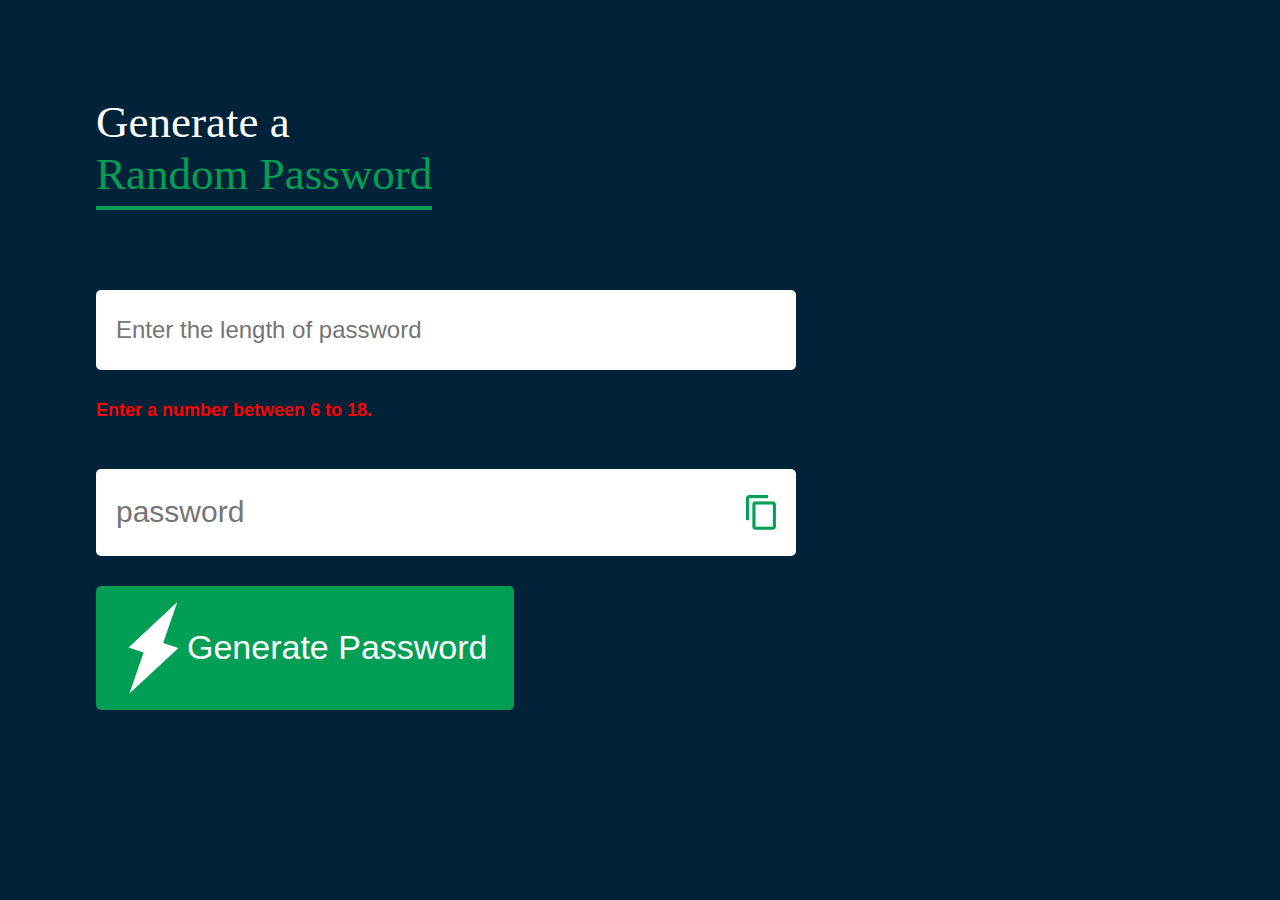
<file: password_generator/index.html>
<!DOCTYPE html>
<html lang="en">
<head>
    <meta charset="UTF-8">
    <meta name="viewport" content="width=device-width, initial-scale=1.0">
    <title>Password Generator</title>
    <link rel="stylesheet" href="style.css">
</head>
<body>
    
    <div class="container">
        <h1>Generate a <br><span>Random Password</span></h1>

        <div class="length">

        <!-- <label for="length">Length : </label> -->
        <input type="number" name="length" placeholder="Enter the length of password" id="length"/>

        </div>

        <div class="error">
            <h2 id="err">Enter a number between 6 to 18.</h2>
        </div>

        <div class="inp-field">

            <input type="text" placeholder="password" id="password"/>
            <img src="images/copy.png" onclick="copy()"/>
        </div>
        <button onclick="createPassword()"><img src="images/generate.png"/>Generate Password</button>
    </div>
    <script src="script.js"></script>
</body>
</html>
</file>
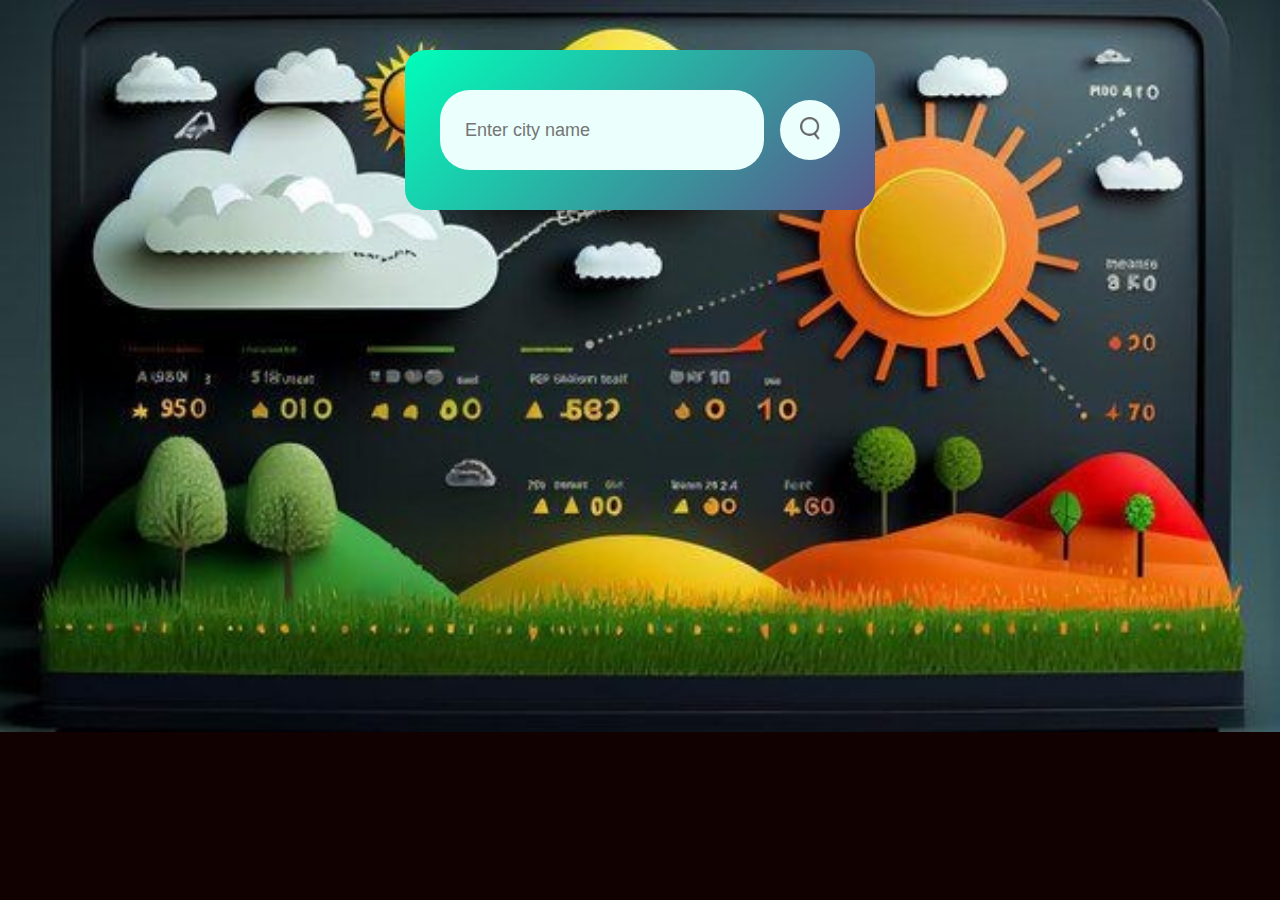
<file: weather_app/index.html>
<!DOCTYPE html>
<html lang="en">
<head>
    <meta charset="UTF-8">
    <meta name="viewport" content="width=device-width, initial-scale=1.0">
    <title>Weather App</title>
    <link rel="stylesheet" href="style.css">
</head>
<body>

    <!-- <img src="images/background.jpeg" style="display: inline-block;"> -->
    <div class="card">
        
        <div class="search">

            <input type="text" placeholder="Enter city name" spellcheck="false">
            <button><img src="images/search.png"></button>

        </div>

        <div class="error">
            Invalid Country Name
        </div>

        <div class="weather">
            <img src="images/rain.png" class="weather-icon">
            <h1 class="temp">28°C</h1>
            <h2 class="city">Bengaluru</h2>
            <div class="details">
                <div class="col">
                    <img src="images/humidity.png">
                    <div>
                        <p class="humidity">50 %</p>
                        <p class="label">Humidity</p>
                    </div>
                </div>
                <div class="col">
                    <img src="images/wind.png">
                    <div>
                        <p class="wind">50 km/hr</p>
                        <p class="label">Wind Speed</p>
                    </div>
                </div>
            </div>
        </div>

    </div>

    <script src="script.js"></script>

</body>
</html>
</file>
<file: password_generator/style.css>
* {
    margin: 0;
    padding: 0;
    box-sizing: border-box;
}

body {
    background-color: #002339;
    color: #fff;
    font-size: 16px;
}

.container {
    margin: 6rem;
    width: 90%;
    max-width: 43.75rem;
}

.inp-field {
    width: 100%;
    margin-top: 3rem;
    margin-bottom: 1.875rem;
    background: #fff;
    color: aliceblue;
    display: flex;
    align-items: center;
    justify-content: space-between;
    padding: 1.625rem 1.25rem;
    border-radius: 0.3125rem;
}

.container h1 {
    font-weight: 500;
    font-size: 2.8125rem;
}

.container h1 span {
    color: #019f55;
    border-bottom: 0.25rem solid #019f55;
    padding-bottom: 0.4375rem;
}

.inp-field img {
    width: 1.875rem;
    cursor: pointer;
}

.inp-field input {
    border: 0;
    outline: 0;
    font-size: 1.875rem;
}

.container button {
    border: 0;
    outline: 0;
    background: #019f55;
    color: #fff;
    font-size: 2.125rem;
    font-weight: 300;
    display: flex;
    align-items: center;
    justify-content: center;
    padding: 1rem 1.625rem;
    border-radius: 0.3125rem;
    cursor: pointer;
}

.length {
    margin-top: 2.5rem;
    display: flex;
    flex-direction: row;
}

.length input {
    border: 0;
    outline: 0;
    width: 100%;
    margin-top: 3.125rem;
    margin-bottom: 1.875rem;
    background: #fff;
    color: aliceblue;
    padding: 1.625rem 1.25rem;
    border-radius: 0.3125rem;
    font-size: 1.5rem;
    color: black;
}

.error h2 {
    display: none;
    color: red;
    display: flex;
    justify-content: flex-start;
    font-family: 'Trebuchet MS', 'Lucida Sans Unicode', 'Lucida Grande', 'Lucida Sans', Arial, sans-serif;
    font-size: 1.125rem;
}

@media (max-width: 768px) {
    body {
        font-size: 14px;
    }

    .container h1 {
        font-size: 1.875rem;
    }

    .container button {
        font-size: 1.75rem;
        padding: 0.75rem 1.25rem;
    }

    .inp-field input {
        font-size: 1.5rem;
    }

    .length input {
        font-size: 1.125rem;
    }

    .container {
        margin: 1.25rem;
    }
}

@media (max-width: 480px) {
    body {
        font-size: 12px;
    }

    .container h1 {
        font-size: 1.5rem;
        margin: 35px;
    }

    .container button {
        font-size: 1.5rem;
        padding: 0.625rem 1.125rem;
    }

    .inp-field input {
        font-size: 1.375rem;
    }

    .length input {
        font-size: 1rem;
    }

    .container {
        margin: 0.625rem;
    }

    .inp-field img {
        width: 1.5rem;
    }
}
</file>
<file: weather_app/style.css>
*{
    padding:0;
    margin:0;
    font-family: Popins , sans-serif;
}

body{
    background-color: #120101;
    background-image: url('./images/background.jpeg');
    background-repeat: no-repeat;
    background-size: cover;
    width: 100%;
    height: 100%;
}

.card{
    width: 90%;
    max-width: 400px;
    background: linear-gradient(135deg , #00feba , #5b548a);
    color:#fff;
    margin: 100px auto 0;
    border-radius: 20px;
    padding: 40px 35px;
    text-align: center;
    margin-top: 50px;
}

.search{
    width: 100%;
    display: flex;
    align-items: center;
    justify-content: space-between;
}

.search input{
    border:0;
    outline: 0;
    background-color: #ebfffc;
    color:#555;
    padding: 10px 25px;
    height: 60px;
    border-radius: 30px;
    flex:1;
    margin-right: 16px;
    font-size:18px;
}

.search button{
    border:0;
    outline:0;
    background: #ebfffc;
    border-radius: 50%;
    width: 60px;
    height: 60px;
    cursor: pointer;
}

.search button img{
    width: 20px;
}

.weather-icon{
    width: 170px;
    margin-top:30px;
}

.weather h1{
    font-size: 45px;
    font-weight: 400;
}

.weather h2{
    font-size: 45px;
    font-weight: 400;
    margin-top: -10px;
}

.details{
    display: flex;
    align-items: center;
    justify-content: space-between;
    padding: 0 20px;
    margin-top: 50px;
}

.col{
    display: flex;
    align-items: center;
    text-align: left;
}

.col img{
    width: 40px;
    margin-right: 10px;

}

.humidity , .wind{
    font-size: 28px;
    margin-top: -6px;
}

.label{
    font-size: 25px;
}

.weather {
    display: none;
}

.error{
    display: flex;
    align-items: flex-start;
    margin: 0.5rem;
    color:red;
    display: none;
}
</file>
